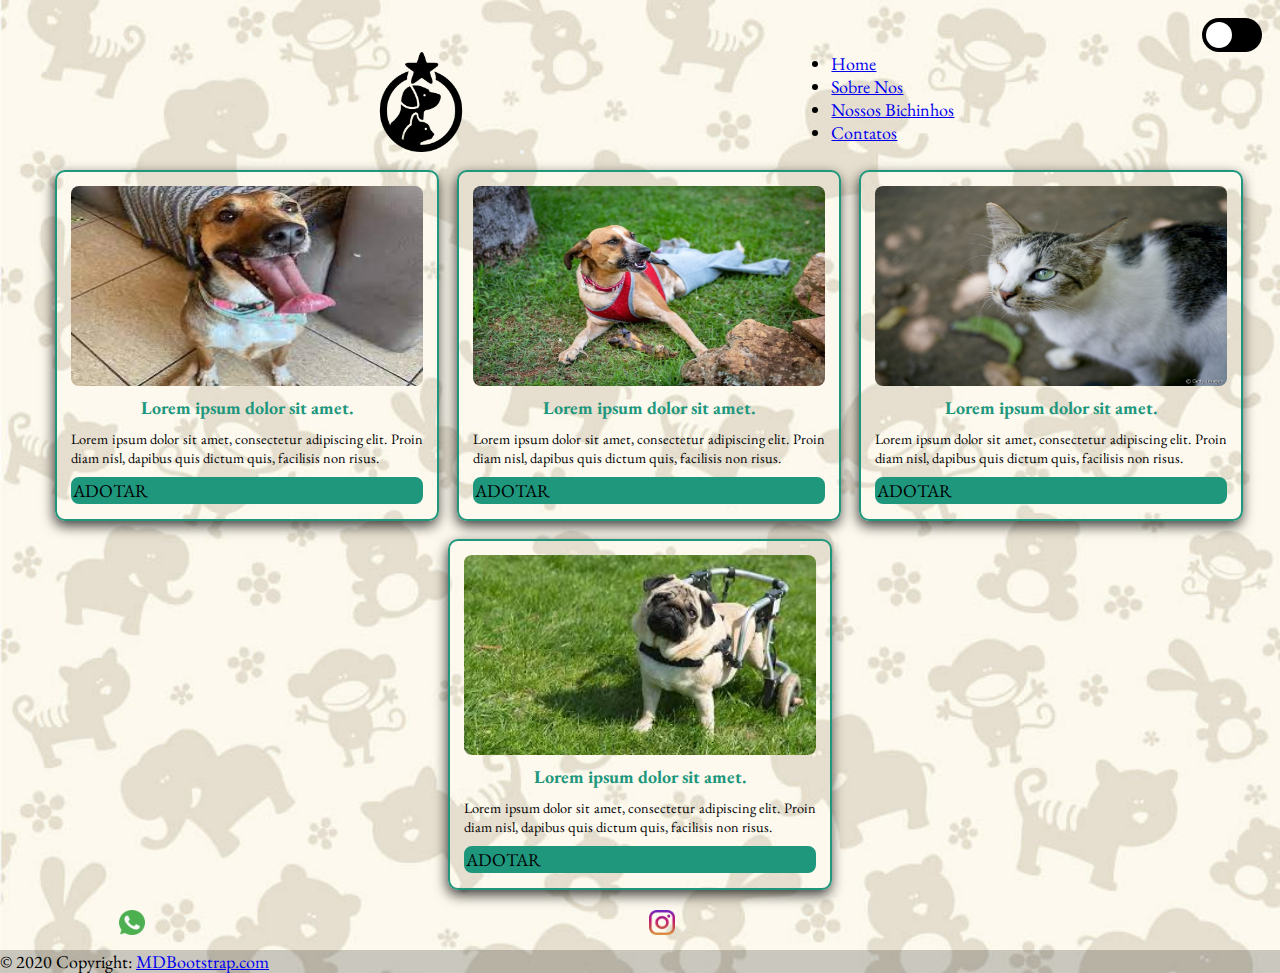
<file: index.html>
<!DOCTYPE html>
<html lang="pt-br">

<head>
  <meta charset="UTF-8" />
  <meta http-equiv="X-UA-Compatible" content="IE=edge" />
  <meta name="viewport" content="width=device-width, initial-scale=1.0" />

  <link href="https://cdn.jsdelivr.net/npm/bootstrap@5.3.0/dist/css/bootstrap.min.css" rel="stylesheet"
    integrity="sha384-9ndCyUaIbzAi2FUVXJi0CjmCapSmO7SnpJef0486qhLnuZ2cdeRhO02iuK6FUUVM" crossorigin="anonymous">

  <link rel="stylesheet" href="./css/style.css" />
  <link rel="stylesheet" href="./css/toggle_button.css">

  <title>Cards</title>
</head>

<body>

  <header class="cabecalho">
    <div class="botao_cabecalho">
      <label class="switch">
        <input type="checkbox" id="botao_cabecalho_tema">
        <span class="slider round"></span>
      </label>
    </div>
    <div>
      <nav class="navbar navbar-expand-lg ">
        <div class="container_cabecalho container-fluid">
          <div>
            <a class="navbar-brand" href="#"><img class="logo" src="./img/logo-petstar.png" alt=""></a>
            <button class="navbar-toggler" type="button" data-bs-toggle="collapse" data-bs-target="#navbarNav"
              aria-controls="navbarNav" aria-expanded="false" aria-label="Toggle navigation">
              <span class="navbar-toggler-icon"></span>
            </button>
          </div>
          <div class="collapse navbar-collapse" id="navbarNav">
            <ul class="navbar-nav ms-auto">
              <li class="nav-item">
                <a class="nav-link " aria-current="page" href="#">Home</a>
              </li>
              <li class="nav-item">
                <a class="nav-link" href="#sobre">Sobre Nos</a>
              </li>
              <li class="nav-item">
                <a class="nav-link" href="#cards">Nossos Bichinhos</a>
              </li>
              <li class="nav-item">
                <a class="nav-link" href="#">Contatos</a>
              </li>
            </ul>
          </div>
        </div>
      </nav>
    </div>
  </header>

  <section id="sobre">
    <div class="container">
      <div class="sobre_titulo">
        <h1></h1>
        <p></p>
      </div>
    </div>
  </section>

  <div id="cards" class="container">

  </div>


  <footer class="bg-dark text-center text-white">
    <div class="footerimagens container p-4 pb-0">
      
        <a class="btn btn-floating m-1" href="" role="button"><i class="fab fa-whatsapp"><img class="footer_img" src="./img/whatsapp.png" alt="" srcset=""></i></a>

        <a class="btn btn-floating m-1" href="" role="button"><i class="fab fa-instagram"><img class="footer_img" src="./img/instagram.png" alt=""></i></a>

    </div>

    <div class="text-center p-3" style="background-color: rgba(0, 0, 0, 0.2);">
      © 2020 Copyright:
      <a class="text-white" href="https://mdbootstrap.com/">MDBootstrap.com</a>
    </div>
  </footer>

  <script src="./js/script.js"></script>
  <script src="./js/tema.js"></script>
  <script src="https://cdn.jsdelivr.net/npm/bootstrap@5.3.0/dist/js/bootstrap.bundle.min.js"
    integrity="sha384-geWF76RCwLtnZ8qwWowPQNguL3RmwHVBC9FhGdlKrxdiJJigb/j/68SIy3Te4Bkz"
    crossorigin="anonymous"></script>
</body>



</html>
</file>
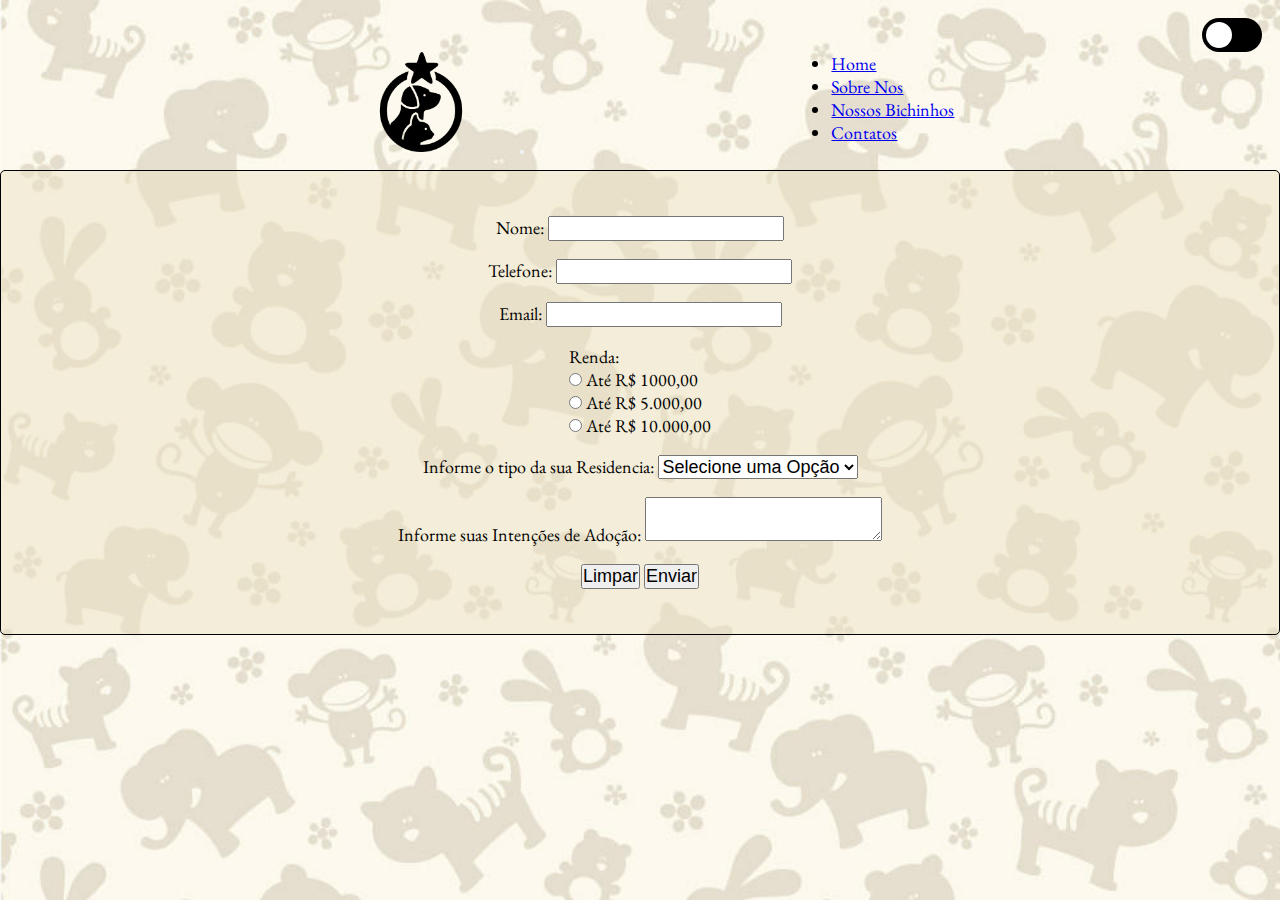
<file: form_adotar.html>
<!DOCTYPE html>
<html lang="pt-br">

<head>
    <meta charset="UTF-8">
    <meta http-equiv="X-UA-Compatible" content="IE=edge">
    <meta name="viewport" content="width=device-width, initial-scale=1.0">

    <link href="https://cdn.jsdelivr.net/npm/bootstrap@5.3.0/dist/css/bootstrap.min.css" rel="stylesheet"
        integrity="sha384-9ndCyUaIbzAi2FUVXJi0CjmCapSmO7SnpJef0486qhLnuZ2cdeRhO02iuK6FUUVM" crossorigin="anonymous">

    <link rel="stylesheet" href="./css/style.css" />
    <link rel="stylesheet" href="./css/toggle_button.css">
    <link rel="stylesheet" href="./css/adotar.css">
    <title>Formulario</title>
</head>


<body>

    <header class="cabecalho">
        <div class="botao_cabecalho">
            <label class="switch">
                <input type="checkbox" id="botao_cabecalho_tema">
                <span class="slider round"></span>
            </label>
        </div>
        <div>
            <nav class="navbar navbar-expand-lg ">
                <div class="container_cabecalho container-fluid">
                    <div>
                        <a class="navbar-brand" href="#"><img class="logo" src="./img/logo-petstar.png" alt=""></a>
                        <button class="navbar-toggler" type="button" data-bs-toggle="collapse"
                            data-bs-target="#navbarNav" aria-controls="navbarNav" aria-expanded="false"
                            aria-label="Toggle navigation">
                            <span class="navbar-toggler-icon"></span>
                        </button>
                    </div>
                    <div class="collapse navbar-collapse" id="navbarNav">
                        <ul class="navbar-nav ms-auto">
                            <li class="nav-item">
                                <a class="nav-link " aria-current="page" href="#">Home</a>
                            </li>
                            <li class="nav-item">
                                <a class="nav-link" href="#sobre">Sobre Nos</a>
                            </li>
                            <li class="nav-item">
                                <a class="nav-link" href="#cards">Nossos Bichinhos</a>
                            </li>
                            <li class="nav-item">
                                <a class="nav-link" href="#">Contatos</a>
                            </li>
                        </ul>
                    </div>
                </div>
            </nav>
        </div>
    </header>

    <main>

        <form action="https://formsubmit.co/feelingswp9@gmail.com" method="post">
            <div class="container">
                <div class="form-item">
                    <label for="nome">Nome:</label>
                    <input type="text" name="nome" id="nome">
                </div>
                <div class="form-item">
                    <label for="telefone">Telefone:</label>
                    <input type="number" name="telefone" id="telefone">
                </div>
                <div class="form-item">
                    <label for="email">Email:</label>
                    <input type="email" name="email" id="email">
                </div>
                <div class="form_item">
                    <span>Renda:</span>
                    <div class="form-item-radio">
                        <input type="radio" name="renda" id="renda1000" value="1000">
                        <label for="renda1000">Até R$ 1000,00</label>
                    </div>
                    <div class="form-item-radio">
                        <input type="radio" name="renda" id="renda5000" value="5000">
                        <label for="renda5000">Até R$ 5.000,00</label>
                    </div>
                    <div class="form-item-radio">
                        <input type="radio" name="renda" id="renda10000" value="10000">
                        <label for="renda10000">Até R$ 10.000,00</label>
                    </div>
                </div>
                <div class="form-item">
                    <label for="residencia">Informe o tipo da sua Residencia:</label>
                    <select name="residencia" id="residencia">
                        <option value ="" selected>Selecione uma Opção</option>
                        <option value="casa">Casa</option>
                        <option value="apartamento">Apartamento</option>
                        <option value="sitio">Sitio</option>
                    </select>
                </div>
                <div class="form-item">
                    <label for="intencao">Informe suas Intenções de Adoção:</label>
                    <textarea name="intencao" id="intencao"></textarea>
                </div>

                <div class="form-item">
                    <input type="reset" value="Limpar">
                    <input type="submit" value="Enviar">
                </div>
            </div>
        </form>
    </main>

    <script src="./js/tema.js"></script>
    <script src="./js/adotar.js"></script>
    <script src="https://cdn.jsdelivr.net/npm/bootstrap@5.3.0/dist/js/bootstrap.bundle.min.js"
        integrity="sha384-geWF76RCwLtnZ8qwWowPQNguL3RmwHVBC9FhGdlKrxdiJJigb/j/68SIy3Te4Bkz"
        crossorigin="anonymous"></script>

</body>

</html>
</file>
<file: css/style.css>
@import url('https://fonts.googleapis.com/css2?family=EB+Garamond:ital,wght@0,500;1,500&display=swap');

* {
  margin: 0;
  padding: 0;
  box-sizing: border-box;
  font-size: 18px;
}

body {
 background-image: url(../img/fundo.jpg);
  background-repeat: no-repeat;
  background-size: cover;
  font-family: 'EB Garamond', serif;
  font-size: 100px;
}

.body-dark{
  background-image: url(../img/fundo2.jpg);
  background-repeat: no-repeat;
  background-size: cover;
  color: white;
}

.container_cabecalho {
  height: 100px;
}

.logo {
  height: 100px;
}

.cabecalho {
  position: relative;
  margin: 1rem;
}

.botao_cabecalho{
  display: flex;
  justify-content: right;
}

.botão-branco{
  color: red;
}

.container_cabecalho{
  display: flex;
  justify-content: space-evenly;
}

.nav-link-white{
  color: white;
}

#sobre {
  display: flex;
  flex-direction: column;
}

.sobre_titulo {
  display: flex;
  flex-direction: column;
  justify-content: center;
  align-items: center;
}

.container {
  display: flex;
  justify-content: center;
  align-items: center;
  flex-wrap: wrap;
  gap: 1rem;
  margin-bottom: 10px;
}

.card {
  border: 2px solid rgb(30, 151, 125);
  border-radius: 10px;
  overflow: hidden;

  display: flex;
  flex-direction: column;
  gap: 10px;

  width: 30%;
  padding: 0.8rem;

  box-shadow: -1px 5px 13px 0px rgba(0, 0, 0, 0.75);
}

.card-dark{
  background-color: black;
  color: white;
  border: 2px solid rgb(226, 65, 65);
  border-radius: 10px;
  overflow: hidden;

  display: flex;
  flex-direction: column;
  gap: 10px;

  width: 30%;
  padding: 0.8rem;

  box-shadow: -1px 5px 13px 0px rgba(0, 0, 0, 0.75);
}

.card-img {
  width: 100%;
  height: 200px;
  border-radius: 8px;
}

.card-titulo {
  text-align: center;
  color: rgb(30, 151, 125);
}

.card-titulo-dark {
  text-align: center;
  color: rgb(226, 65, 65);
}

.card-descricao {
  text-align: justify;
  font-size: 0.8rem;
  flex-grow: 1;
}

.card-botao {
  border-radius: 8px;
  background-color: rgb(30, 151, 125);
  border: 2px solid rgb(30, 151, 125);
  
}

.card-botao:hover{
  background-color: transparent;
  background-color: rgb(19, 225, 181);
  border: 2px solid rgb(19, 225, 181);
  color: black;
}

.footer_img{
  width: 5%;
}

.footerimagens{
  display: flex;
  flex-direction: row;
  align-items: center;
}

@media (max-width: 600px) {

  * {
    font-size: 22px;
  }

  .card {
    width: 80%;
  }
}

@media (min-width: 601px) and (max-width: 801px) {

  * {
    font-size: 20px;
  }

  .card {
    width: 40%;
  }

}
</file>
<file: css/toggle_button.css>
/* The switch - the box around the slider */
.switch {
    position: relative;
    display: inline-block;
    width: 60px;
    height: 34px;
  }
  
  /* Hide default HTML checkbox */
  .switch input {
    opacity: 0;
    width: 0;
    height: 0;
  }
  
  /* The slider */
  .slider {
    position: absolute;
    cursor: pointer;
    top: 0;
    left: 0;
    right: 0;
    bottom: 0;
    background-color: black;
    -webkit-transition: .4s;
    transition: .4s;
  }
  
  .slider:before {
    position: absolute;
    content: "";
    height: 26px;
    width: 26px;
    left: 4px;
    bottom: 4px;
    background-color: white;
    -webkit-transition: .4s;
    transition: .4s;
  }
  
  input:checked + .slider {
    background-color: #2196F3;
  }
  
  input:focus + .slider {
    box-shadow: 0 0 1px #2196F3;
  }
  
  input:checked + .slider:before {
    -webkit-transform: translateX(26px);
    -ms-transform: translateX(26px);
    transform: translateX(26px);
  }
  
  /* Rounded sliders */
  .slider.round {
    border-radius: 34px;
  }
  
  .slider.round:before {
    border-radius: 50%;
  }
</file>
<file: css/adotar.css>
.container{
    display: flex;
    flex-direction: column;
    border: 1px solid;
    background-color: rgba(235, 226, 196, 0.5);
    border-radius: 5px;
    padding: 5vh;
}
.erro{
    border: 1px solid black;
    background-color: rgba(255, 0, 0, 0.199);
    border-radius: 5px;
}

.campo-obrigatorio{
    display: flex;
    align-items: center;
    padding: 5px;
    gap: 5px;
    color: red;
}

.campo-obrigatorio img{
    width: 30px;
}
</file>
